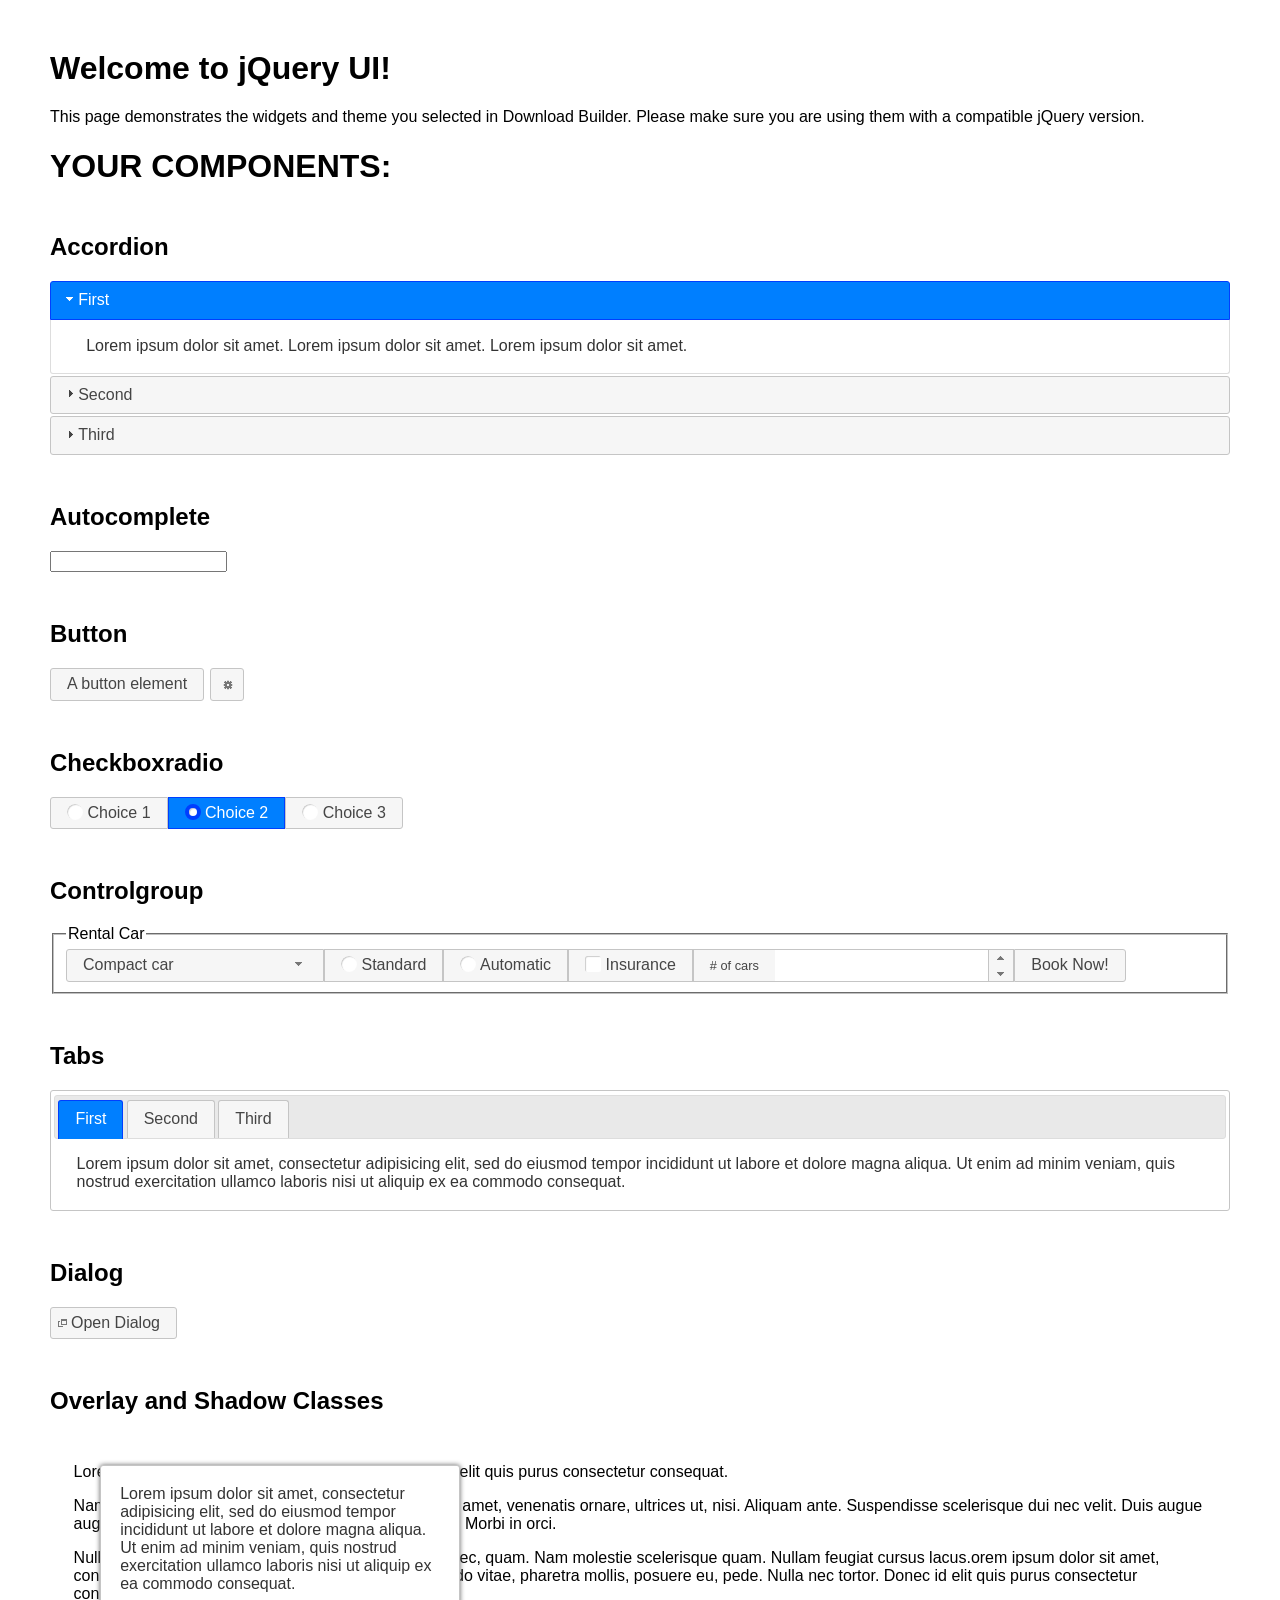
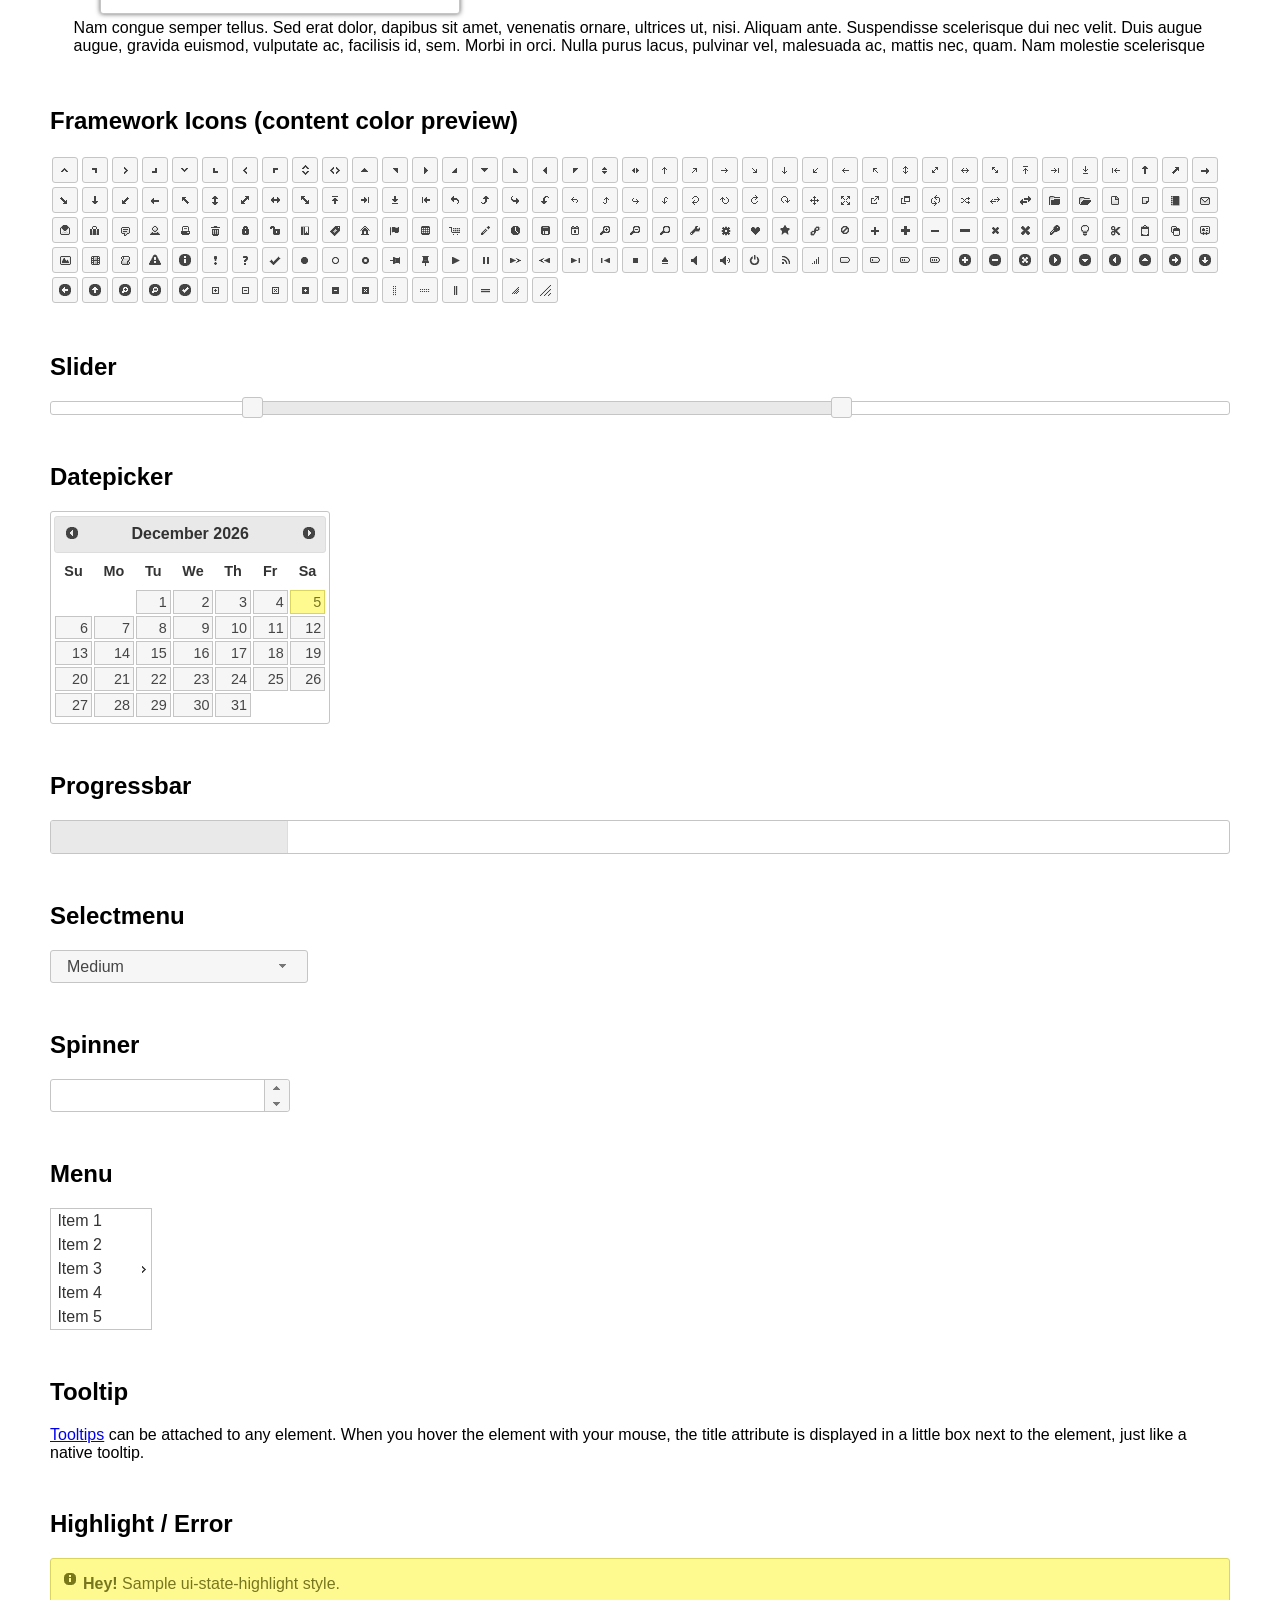
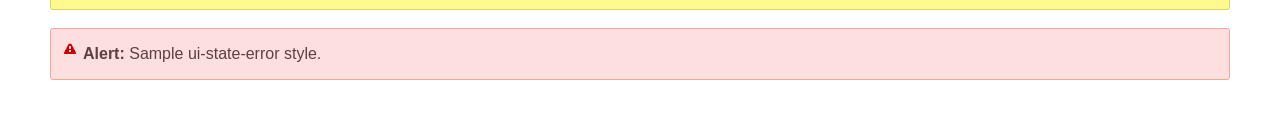
<file: src/lib/jquery-ui-1.12.1/index.html>
<!doctype html>
<html lang="us">
<head>
	<meta charset="utf-8">
	<title>jQuery UI Example Page</title>
	<link href="jquery-ui.css" rel="stylesheet">
	<style>
	body{
		font-family: "Trebuchet MS", sans-serif;
		margin: 50px;
	}
	.demoHeaders {
		margin-top: 2em;
	}
	#dialog-link {
		padding: .4em 1em .4em 20px;
		text-decoration: none;
		position: relative;
	}
	#dialog-link span.ui-icon {
		margin: 0 5px 0 0;
		position: absolute;
		left: .2em;
		top: 50%;
		margin-top: -8px;
	}
	#icons {
		margin: 0;
		padding: 0;
	}
	#icons li {
		margin: 2px;
		position: relative;
		padding: 4px 0;
		cursor: pointer;
		float: left;
		list-style: none;
	}
	#icons span.ui-icon {
		float: left;
		margin: 0 4px;
	}
	.fakewindowcontain .ui-widget-overlay {
		position: absolute;
	}
	select {
		width: 200px;
	}
	</style>
</head>
<body>

<h1>Welcome to jQuery UI!</h1>

<div class="ui-widget">
	<p>This page demonstrates the widgets and theme you selected in Download Builder. Please make sure you are using them with a compatible jQuery version.</p>
</div>

<h1>YOUR COMPONENTS:</h1>


<!-- Accordion -->
<h2 class="demoHeaders">Accordion</h2>
<div id="accordion">
	<h3>First</h3>
	<div>Lorem ipsum dolor sit amet. Lorem ipsum dolor sit amet. Lorem ipsum dolor sit amet.</div>
	<h3>Second</h3>
	<div>Phasellus mattis tincidunt nibh.</div>
	<h3>Third</h3>
	<div>Nam dui erat, auctor a, dignissim quis.</div>
</div>



<!-- Autocomplete -->
<h2 class="demoHeaders">Autocomplete</h2>
<div>
	<input id="autocomplete" title="type &quot;a&quot;">
</div>



<!-- Button -->
<h2 class="demoHeaders">Button</h2>
<button id="button">A button element</button>
<button id="button-icon">An icon-only button</button>



<!-- Checkboxradio -->
<h2 class="demoHeaders">Checkboxradio</h2>
<form style="margin-top: 1em;">
	<div id="radioset">
		<input type="radio" id="radio1" name="radio"><label for="radio1">Choice 1</label>
		<input type="radio" id="radio2" name="radio" checked="checked"><label for="radio2">Choice 2</label>
		<input type="radio" id="radio3" name="radio"><label for="radio3">Choice 3</label>
	</div>
</form>



<!-- Controlgroup -->
<h2 class="demoHeaders">Controlgroup</h2>
<fieldset>
	<legend>Rental Car</legend>
	<div id="controlgroup">
		<select id="car-type">
			<option>Compact car</option>
			<option>Midsize car</option>
			<option>Full size car</option>
			<option>SUV</option>
			<option>Luxury</option>
			<option>Truck</option>
			<option>Van</option>
		</select>
		<label for="transmission-standard">Standard</label>
		<input type="radio" name="transmission" id="transmission-standard">
		<label for="transmission-automatic">Automatic</label>
		<input type="radio" name="transmission" id="transmission-automatic">
		<label for="insurance">Insurance</label>
		<input type="checkbox" name="insurance" id="insurance">
		<label for="horizontal-spinner" class="ui-controlgroup-label"># of cars</label>
		<input id="horizontal-spinner" class="ui-spinner-input">
		<button>Book Now!</button>
	</div>
</fieldset>



<!-- Tabs -->
<h2 class="demoHeaders">Tabs</h2>
<div id="tabs">
	<ul>
		<li><a href="#tabs-1">First</a></li>
		<li><a href="#tabs-2">Second</a></li>
		<li><a href="#tabs-3">Third</a></li>
	</ul>
	<div id="tabs-1">Lorem ipsum dolor sit amet, consectetur adipisicing elit, sed do eiusmod tempor incididunt ut labore et dolore magna aliqua. Ut enim ad minim veniam, quis nostrud exercitation ullamco laboris nisi ut aliquip ex ea commodo consequat.</div>
	<div id="tabs-2">Phasellus mattis tincidunt nibh. Cras orci urna, blandit id, pretium vel, aliquet ornare, felis. Maecenas scelerisque sem non nisl. Fusce sed lorem in enim dictum bibendum.</div>
	<div id="tabs-3">Nam dui erat, auctor a, dignissim quis, sollicitudin eu, felis. Pellentesque nisi urna, interdum eget, sagittis et, consequat vestibulum, lacus. Mauris porttitor ullamcorper augue.</div>
</div>



<h2 class="demoHeaders">Dialog</h2>
<p>
	<button id="dialog-link" class="ui-button ui-corner-all ui-widget">
		<span class="ui-icon ui-icon-newwin"></span>Open Dialog
	</button>
</p>

<h2 class="demoHeaders">Overlay and Shadow Classes</h2>
<div style="position: relative; width: 96%; height: 200px; padding:1% 2%; overflow:hidden;" class="fakewindowcontain">
	<p>Lorem ipsum dolor sit amet,  Nulla nec tortor. Donec id elit quis purus consectetur consequat. </p><p>Nam congue semper tellus. Sed erat dolor, dapibus sit amet, venenatis ornare, ultrices ut, nisi. Aliquam ante. Suspendisse scelerisque dui nec velit. Duis augue augue, gravida euismod, vulputate ac, facilisis id, sem. Morbi in orci. </p><p>Nulla purus lacus, pulvinar vel, malesuada ac, mattis nec, quam. Nam molestie scelerisque quam. Nullam feugiat cursus lacus.orem ipsum dolor sit amet, consectetur adipiscing elit. Donec libero risus, commodo vitae, pharetra mollis, posuere eu, pede. Nulla nec tortor. Donec id elit quis purus consectetur consequat. </p><p>Nam congue semper tellus. Sed erat dolor, dapibus sit amet, venenatis ornare, ultrices ut, nisi. Aliquam ante. Suspendisse scelerisque dui nec velit. Duis augue augue, gravida euismod, vulputate ac, facilisis id, sem. Morbi in orci. Nulla purus lacus, pulvinar vel, malesuada ac, mattis nec, quam. Nam molestie scelerisque quam. </p><p>Nullam feugiat cursus lacus.orem ipsum dolor sit amet, consectetur adipiscing elit. Donec libero risus, commodo vitae, pharetra mollis, posuere eu, pede. Nulla nec tortor. Donec id elit quis purus consectetur consequat. Nam congue semper tellus. Sed erat dolor, dapibus sit amet, venenatis ornare, ultrices ut, nisi. Aliquam ante. </p><p>Suspendisse scelerisque dui nec velit. Duis augue augue, gravida euismod, vulputate ac, facilisis id, sem. Morbi in orci. Nulla purus lacus, pulvinar vel, malesuada ac, mattis nec, quam. Nam molestie scelerisque quam. Nullam feugiat cursus lacus.orem ipsum dolor sit amet, consectetur adipiscing elit. Donec libero risus, commodo vitae, pharetra mollis, posuere eu, pede. Nulla nec tortor. Donec id elit quis purus consectetur consequat. Nam congue semper tellus. Sed erat dolor, dapibus sit amet, venenatis ornare, ultrices ut, nisi. </p>

	<!-- ui-dialog -->
	<div class="ui-widget-overlay ui-front"></div>
	<div style="position: absolute; width: 320px; left: 50px; top: 30px; padding: 1.2em" class="ui-widget ui-front ui-widget-content ui-corner-all ui-widget-shadow">
		Lorem ipsum dolor sit amet, consectetur adipisicing elit, sed do eiusmod tempor incididunt ut labore et dolore magna aliqua. Ut enim ad minim veniam, quis nostrud exercitation ullamco laboris nisi ut aliquip ex ea commodo consequat.
	</div>

</div>

<!-- ui-dialog -->
<div id="dialog" title="Dialog Title">
	<p>Lorem ipsum dolor sit amet, consectetur adipisicing elit, sed do eiusmod tempor incididunt ut labore et dolore magna aliqua. Ut enim ad minim veniam, quis nostrud exercitation ullamco laboris nisi ut aliquip ex ea commodo consequat.</p>
</div>



<h2 class="demoHeaders">Framework Icons (content color preview)</h2>
<ul id="icons" class="ui-widget ui-helper-clearfix">
	<li class="ui-state-default ui-corner-all" title=".ui-icon-caret-1-n"><span class="ui-icon ui-icon-caret-1-n"></span></li>
	<li class="ui-state-default ui-corner-all" title=".ui-icon-caret-1-ne"><span class="ui-icon ui-icon-caret-1-ne"></span></li>
	<li class="ui-state-default ui-corner-all" title=".ui-icon-caret-1-e"><span class="ui-icon ui-icon-caret-1-e"></span></li>
	<li class="ui-state-default ui-corner-all" title=".ui-icon-caret-1-se"><span class="ui-icon ui-icon-caret-1-se"></span></li>
	<li class="ui-state-default ui-corner-all" title=".ui-icon-caret-1-s"><span class="ui-icon ui-icon-caret-1-s"></span></li>
	<li class="ui-state-default ui-corner-all" title=".ui-icon-caret-1-sw"><span class="ui-icon ui-icon-caret-1-sw"></span></li>
	<li class="ui-state-default ui-corner-all" title=".ui-icon-caret-1-w"><span class="ui-icon ui-icon-caret-1-w"></span></li>
	<li class="ui-state-default ui-corner-all" title=".ui-icon-caret-1-nw"><span class="ui-icon ui-icon-caret-1-nw"></span></li>
	<li class="ui-state-default ui-corner-all" title=".ui-icon-caret-2-n-s"><span class="ui-icon ui-icon-caret-2-n-s"></span></li>
	<li class="ui-state-default ui-corner-all" title=".ui-icon-caret-2-e-w"><span class="ui-icon ui-icon-caret-2-e-w"></span></li>
	<li class="ui-state-default ui-corner-all" title=".ui-icon-triangle-1-n"><span class="ui-icon ui-icon-triangle-1-n"></span></li>
	<li class="ui-state-default ui-corner-all" title=".ui-icon-triangle-1-ne"><span class="ui-icon ui-icon-triangle-1-ne"></span></li>
	<li class="ui-state-default ui-corner-all" title=".ui-icon-triangle-1-e"><span class="ui-icon ui-icon-triangle-1-e"></span></li>
	<li class="ui-state-default ui-corner-all" title=".ui-icon-triangle-1-se"><span class="ui-icon ui-icon-triangle-1-se"></span></li>
	<li class="ui-state-default ui-corner-all" title=".ui-icon-triangle-1-s"><span class="ui-icon ui-icon-triangle-1-s"></span></li>
	<li class="ui-state-default ui-corner-all" title=".ui-icon-triangle-1-sw"><span class="ui-icon ui-icon-triangle-1-sw"></span></li>
	<li class="ui-state-default ui-corner-all" title=".ui-icon-triangle-1-w"><span class="ui-icon ui-icon-triangle-1-w"></span></li>
	<li class="ui-state-default ui-corner-all" title=".ui-icon-triangle-1-nw"><span class="ui-icon ui-icon-triangle-1-nw"></span></li>
	<li class="ui-state-default ui-corner-all" title=".ui-icon-triangle-2-n-s"><span class="ui-icon ui-icon-triangle-2-n-s"></span></li>
	<li class="ui-state-default ui-corner-all" title=".ui-icon-triangle-2-e-w"><span class="ui-icon ui-icon-triangle-2-e-w"></span></li>
	<li class="ui-state-default ui-corner-all" title=".ui-icon-arrow-1-n"><span class="ui-icon ui-icon-arrow-1-n"></span></li>
	<li class="ui-state-default ui-corner-all" title=".ui-icon-arrow-1-ne"><span class="ui-icon ui-icon-arrow-1-ne"></span></li>
	<li class="ui-state-default ui-corner-all" title=".ui-icon-arrow-1-e"><span class="ui-icon ui-icon-arrow-1-e"></span></li>
	<li class="ui-state-default ui-corner-all" title=".ui-icon-arrow-1-se"><span class="ui-icon ui-icon-arrow-1-se"></span></li>
	<li class="ui-state-default ui-corner-all" title=".ui-icon-arrow-1-s"><span class="ui-icon ui-icon-arrow-1-s"></span></li>
	<li class="ui-state-default ui-corner-all" title=".ui-icon-arrow-1-sw"><span class="ui-icon ui-icon-arrow-1-sw"></span></li>
	<li class="ui-state-default ui-corner-all" title=".ui-icon-arrow-1-w"><span class="ui-icon ui-icon-arrow-1-w"></span></li>
	<li class="ui-state-default ui-corner-all" title=".ui-icon-arrow-1-nw"><span class="ui-icon ui-icon-arrow-1-nw"></span></li>
	<li class="ui-state-default ui-corner-all" title=".ui-icon-arrow-2-n-s"><span class="ui-icon ui-icon-arrow-2-n-s"></span></li>
	<li class="ui-state-default ui-corner-all" title=".ui-icon-arrow-2-ne-sw"><span class="ui-icon ui-icon-arrow-2-ne-sw"></span></li>
	<li class="ui-state-default ui-corner-all" title=".ui-icon-arrow-2-e-w"><span class="ui-icon ui-icon-arrow-2-e-w"></span></li>
	<li class="ui-state-default ui-corner-all" title=".ui-icon-arrow-2-se-nw"><span class="ui-icon ui-icon-arrow-2-se-nw"></span></li>
	<li class="ui-state-default ui-corner-all" title=".ui-icon-arrowstop-1-n"><span class="ui-icon ui-icon-arrowstop-1-n"></span></li>
	<li class="ui-state-default ui-corner-all" title=".ui-icon-arrowstop-1-e"><span class="ui-icon ui-icon-arrowstop-1-e"></span></li>
	<li class="ui-state-default ui-corner-all" title=".ui-icon-arrowstop-1-s"><span class="ui-icon ui-icon-arrowstop-1-s"></span></li>
	<li class="ui-state-default ui-corner-all" title=".ui-icon-arrowstop-1-w"><span class="ui-icon ui-icon-arrowstop-1-w"></span></li>
	<li class="ui-state-default ui-corner-all" title=".ui-icon-arrowthick-1-n"><span class="ui-icon ui-icon-arrowthick-1-n"></span></li>
	<li class="ui-state-default ui-corner-all" title=".ui-icon-arrowthick-1-ne"><span class="ui-icon ui-icon-arrowthick-1-ne"></span></li>
	<li class="ui-state-default ui-corner-all" title=".ui-icon-arrowthick-1-e"><span class="ui-icon ui-icon-arrowthick-1-e"></span></li>
	<li class="ui-state-default ui-corner-all" title=".ui-icon-arrowthick-1-se"><span class="ui-icon ui-icon-arrowthick-1-se"></span></li>
	<li class="ui-state-default ui-corner-all" title=".ui-icon-arrowthick-1-s"><span class="ui-icon ui-icon-arrowthick-1-s"></span></li>
	<li class="ui-state-default ui-corner-all" title=".ui-icon-arrowthick-1-sw"><span class="ui-icon ui-icon-arrowthick-1-sw"></span></li>
	<li class="ui-state-default ui-corner-all" title=".ui-icon-arrowthick-1-w"><span class="ui-icon ui-icon-arrowthick-1-w"></span></li>
	<li class="ui-state-default ui-corner-all" title=".ui-icon-arrowthick-1-nw"><span class="ui-icon ui-icon-arrowthick-1-nw"></span></li>
	<li class="ui-state-default ui-corner-all" title=".ui-icon-arrowthick-2-n-s"><span class="ui-icon ui-icon-arrowthick-2-n-s"></span></li>
	<li class="ui-state-default ui-corner-all" title=".ui-icon-arrowthick-2-ne-sw"><span class="ui-icon ui-icon-arrowthick-2-ne-sw"></span></li>
	<li class="ui-state-default ui-corner-all" title=".ui-icon-arrowthick-2-e-w"><span class="ui-icon ui-icon-arrowthick-2-e-w"></span></li>
	<li class="ui-state-default ui-corner-all" title=".ui-icon-arrowthick-2-se-nw"><span class="ui-icon ui-icon-arrowthick-2-se-nw"></span></li>
	<li class="ui-state-default ui-corner-all" title=".ui-icon-arrowthickstop-1-n"><span class="ui-icon ui-icon-arrowthickstop-1-n"></span></li>
	<li class="ui-state-default ui-corner-all" title=".ui-icon-arrowthickstop-1-e"><span class="ui-icon ui-icon-arrowthickstop-1-e"></span></li>
	<li class="ui-state-default ui-corner-all" title=".ui-icon-arrowthickstop-1-s"><span class="ui-icon ui-icon-arrowthickstop-1-s"></span></li>
	<li class="ui-state-default ui-corner-all" title=".ui-icon-arrowthickstop-1-w"><span class="ui-icon ui-icon-arrowthickstop-1-w"></span></li>
	<li class="ui-state-default ui-corner-all" title=".ui-icon-arrowreturnthick-1-w"><span class="ui-icon ui-icon-arrowreturnthick-1-w"></span></li>
	<li class="ui-state-default ui-corner-all" title=".ui-icon-arrowreturnthick-1-n"><span class="ui-icon ui-icon-arrowreturnthick-1-n"></span></li>
	<li class="ui-state-default ui-corner-all" title=".ui-icon-arrowreturnthick-1-e"><span class="ui-icon ui-icon-arrowreturnthick-1-e"></span></li>
	<li class="ui-state-default ui-corner-all" title=".ui-icon-arrowreturnthick-1-s"><span class="ui-icon ui-icon-arrowreturnthick-1-s"></span></li>
	<li class="ui-state-default ui-corner-all" title=".ui-icon-arrowreturn-1-w"><span class="ui-icon ui-icon-arrowreturn-1-w"></span></li>
	<li class="ui-state-default ui-corner-all" title=".ui-icon-arrowreturn-1-n"><span class="ui-icon ui-icon-arrowreturn-1-n"></span></li>
	<li class="ui-state-default ui-corner-all" title=".ui-icon-arrowreturn-1-e"><span class="ui-icon ui-icon-arrowreturn-1-e"></span></li>
	<li class="ui-state-default ui-corner-all" title=".ui-icon-arrowreturn-1-s"><span class="ui-icon ui-icon-arrowreturn-1-s"></span></li>
	<li class="ui-state-default ui-corner-all" title=".ui-icon-arrowrefresh-1-w"><span class="ui-icon ui-icon-arrowrefresh-1-w"></span></li>
	<li class="ui-state-default ui-corner-all" title=".ui-icon-arrowrefresh-1-n"><span class="ui-icon ui-icon-arrowrefresh-1-n"></span></li>
	<li class="ui-state-default ui-corner-all" title=".ui-icon-arrowrefresh-1-e"><span class="ui-icon ui-icon-arrowrefresh-1-e"></span></li>
	<li class="ui-state-default ui-corner-all" title=".ui-icon-arrowrefresh-1-s"><span class="ui-icon ui-icon-arrowrefresh-1-s"></span></li>
	<li class="ui-state-default ui-corner-all" title=".ui-icon-arrow-4"><span class="ui-icon ui-icon-arrow-4"></span></li>
	<li class="ui-state-default ui-corner-all" title=".ui-icon-arrow-4-diag"><span class="ui-icon ui-icon-arrow-4-diag"></span></li>
	<li class="ui-state-default ui-corner-all" title=".ui-icon-extlink"><span class="ui-icon ui-icon-extlink"></span></li>
	<li class="ui-state-default ui-corner-all" title=".ui-icon-newwin"><span class="ui-icon ui-icon-newwin"></span></li>
	<li class="ui-state-default ui-corner-all" title=".ui-icon-refresh"><span class="ui-icon ui-icon-refresh"></span></li>
	<li class="ui-state-default ui-corner-all" title=".ui-icon-shuffle"><span class="ui-icon ui-icon-shuffle"></span></li>
	<li class="ui-state-default ui-corner-all" title=".ui-icon-transfer-e-w"><span class="ui-icon ui-icon-transfer-e-w"></span></li>
	<li class="ui-state-default ui-corner-all" title=".ui-icon-transferthick-e-w"><span class="ui-icon ui-icon-transferthick-e-w"></span></li>
	<li class="ui-state-default ui-corner-all" title=".ui-icon-folder-collapsed"><span class="ui-icon ui-icon-folder-collapsed"></span></li>
	<li class="ui-state-default ui-corner-all" title=".ui-icon-folder-open"><span class="ui-icon ui-icon-folder-open"></span></li>
	<li class="ui-state-default ui-corner-all" title=".ui-icon-document"><span class="ui-icon ui-icon-document"></span></li>
	<li class="ui-state-default ui-corner-all" title=".ui-icon-document-b"><span class="ui-icon ui-icon-document-b"></span></li>
	<li class="ui-state-default ui-corner-all" title=".ui-icon-note"><span class="ui-icon ui-icon-note"></span></li>
	<li class="ui-state-default ui-corner-all" title=".ui-icon-mail-closed"><span class="ui-icon ui-icon-mail-closed"></span></li>
	<li class="ui-state-default ui-corner-all" title=".ui-icon-mail-open"><span class="ui-icon ui-icon-mail-open"></span></li>
	<li class="ui-state-default ui-corner-all" title=".ui-icon-suitcase"><span class="ui-icon ui-icon-suitcase"></span></li>
	<li class="ui-state-default ui-corner-all" title=".ui-icon-comment"><span class="ui-icon ui-icon-comment"></span></li>
	<li class="ui-state-default ui-corner-all" title=".ui-icon-person"><span class="ui-icon ui-icon-person"></span></li>
	<li class="ui-state-default ui-corner-all" title=".ui-icon-print"><span class="ui-icon ui-icon-print"></span></li>
	<li class="ui-state-default ui-corner-all" title=".ui-icon-trash"><span class="ui-icon ui-icon-trash"></span></li>
	<li class="ui-state-default ui-corner-all" title=".ui-icon-locked"><span class="ui-icon ui-icon-locked"></span></li>
	<li class="ui-state-default ui-corner-all" title=".ui-icon-unlocked"><span class="ui-icon ui-icon-unlocked"></span></li>
	<li class="ui-state-default ui-corner-all" title=".ui-icon-bookmark"><span class="ui-icon ui-icon-bookmark"></span></li>
	<li class="ui-state-default ui-corner-all" title=".ui-icon-tag"><span class="ui-icon ui-icon-tag"></span></li>
	<li class="ui-state-default ui-corner-all" title=".ui-icon-home"><span class="ui-icon ui-icon-home"></span></li>
	<li class="ui-state-default ui-corner-all" title=".ui-icon-flag"><span class="ui-icon ui-icon-flag"></span></li>
	<li class="ui-state-default ui-corner-all" title=".ui-icon-calculator"><span class="ui-icon ui-icon-calculator"></span></li>
	<li class="ui-state-default ui-corner-all" title=".ui-icon-cart"><span class="ui-icon ui-icon-cart"></span></li>
	<li class="ui-state-default ui-corner-all" title=".ui-icon-pencil"><span class="ui-icon ui-icon-pencil"></span></li>
	<li class="ui-state-default ui-corner-all" title=".ui-icon-clock"><span class="ui-icon ui-icon-clock"></span></li>
	<li class="ui-state-default ui-corner-all" title=".ui-icon-disk"><span class="ui-icon ui-icon-disk"></span></li>
	<li class="ui-state-default ui-corner-all" title=".ui-icon-calendar"><span class="ui-icon ui-icon-calendar"></span></li>
	<li class="ui-state-default ui-corner-all" title=".ui-icon-zoomin"><span class="ui-icon ui-icon-zoomin"></span></li>
	<li class="ui-state-default ui-corner-all" title=".ui-icon-zoomout"><span class="ui-icon ui-icon-zoomout"></span></li>
	<li class="ui-state-default ui-corner-all" title=".ui-icon-search"><span class="ui-icon ui-icon-search"></span></li>
	<li class="ui-state-default ui-corner-all" title=".ui-icon-wrench"><span class="ui-icon ui-icon-wrench"></span></li>
	<li class="ui-state-default ui-corner-all" title=".ui-icon-gear"><span class="ui-icon ui-icon-gear"></span></li>
	<li class="ui-state-default ui-corner-all" title=".ui-icon-heart"><span class="ui-icon ui-icon-heart"></span></li>
	<li class="ui-state-default ui-corner-all" title=".ui-icon-star"><span class="ui-icon ui-icon-star"></span></li>
	<li class="ui-state-default ui-corner-all" title=".ui-icon-link"><span class="ui-icon ui-icon-link"></span></li>
	<li class="ui-state-default ui-corner-all" title=".ui-icon-cancel"><span class="ui-icon ui-icon-cancel"></span></li>
	<li class="ui-state-default ui-corner-all" title=".ui-icon-plus"><span class="ui-icon ui-icon-plus"></span></li>
	<li class="ui-state-default ui-corner-all" title=".ui-icon-plusthick"><span class="ui-icon ui-icon-plusthick"></span></li>
	<li class="ui-state-default ui-corner-all" title=".ui-icon-minus"><span class="ui-icon ui-icon-minus"></span></li>
	<li class="ui-state-default ui-corner-all" title=".ui-icon-minusthick"><span class="ui-icon ui-icon-minusthick"></span></li>
	<li class="ui-state-default ui-corner-all" title=".ui-icon-close"><span class="ui-icon ui-icon-close"></span></li>
	<li class="ui-state-default ui-corner-all" title=".ui-icon-closethick"><span class="ui-icon ui-icon-closethick"></span></li>
	<li class="ui-state-default ui-corner-all" title=".ui-icon-key"><span class="ui-icon ui-icon-key"></span></li>
	<li class="ui-state-default ui-corner-all" title=".ui-icon-lightbulb"><span class="ui-icon ui-icon-lightbulb"></span></li>
	<li class="ui-state-default ui-corner-all" title=".ui-icon-scissors"><span class="ui-icon ui-icon-scissors"></span></li>
	<li class="ui-state-default ui-corner-all" title=".ui-icon-clipboard"><span class="ui-icon ui-icon-clipboard"></span></li>
	<li class="ui-state-default ui-corner-all" title=".ui-icon-copy"><span class="ui-icon ui-icon-copy"></span></li>
	<li class="ui-state-default ui-corner-all" title=".ui-icon-contact"><span class="ui-icon ui-icon-contact"></span></li>
	<li class="ui-state-default ui-corner-all" title=".ui-icon-image"><span class="ui-icon ui-icon-image"></span></li>
	<li class="ui-state-default ui-corner-all" title=".ui-icon-video"><span class="ui-icon ui-icon-video"></span></li>
	<li class="ui-state-default ui-corner-all" title=".ui-icon-script"><span class="ui-icon ui-icon-script"></span></li>
	<li class="ui-state-default ui-corner-all" title=".ui-icon-alert"><span class="ui-icon ui-icon-alert"></span></li>
	<li class="ui-state-default ui-corner-all" title=".ui-icon-info"><span class="ui-icon ui-icon-info"></span></li>
	<li class="ui-state-default ui-corner-all" title=".ui-icon-notice"><span class="ui-icon ui-icon-notice"></span></li>
	<li class="ui-state-default ui-corner-all" title=".ui-icon-help"><span class="ui-icon ui-icon-help"></span></li>
	<li class="ui-state-default ui-corner-all" title=".ui-icon-check"><span class="ui-icon ui-icon-check"></span></li>
	<li class="ui-state-default ui-corner-all" title=".ui-icon-bullet"><span class="ui-icon ui-icon-bullet"></span></li>
	<li class="ui-state-default ui-corner-all" title=".ui-icon-radio-off"><span class="ui-icon ui-icon-radio-off"></span></li>
	<li class="ui-state-default ui-corner-all" title=".ui-icon-radio-on"><span class="ui-icon ui-icon-radio-on"></span></li>
	<li class="ui-state-default ui-corner-all" title=".ui-icon-pin-w"><span class="ui-icon ui-icon-pin-w"></span></li>
	<li class="ui-state-default ui-corner-all" title=".ui-icon-pin-s"><span class="ui-icon ui-icon-pin-s"></span></li>
	<li class="ui-state-default ui-corner-all" title=".ui-icon-play"><span class="ui-icon ui-icon-play"></span></li>
	<li class="ui-state-default ui-corner-all" title=".ui-icon-pause"><span class="ui-icon ui-icon-pause"></span></li>
	<li class="ui-state-default ui-corner-all" title=".ui-icon-seek-next"><span class="ui-icon ui-icon-seek-next"></span></li>
	<li class="ui-state-default ui-corner-all" title=".ui-icon-seek-prev"><span class="ui-icon ui-icon-seek-prev"></span></li>
	<li class="ui-state-default ui-corner-all" title=".ui-icon-seek-end"><span class="ui-icon ui-icon-seek-end"></span></li>
	<li class="ui-state-default ui-corner-all" title=".ui-icon-seek-first"><span class="ui-icon ui-icon-seek-first"></span></li>
	<li class="ui-state-default ui-corner-all" title=".ui-icon-stop"><span class="ui-icon ui-icon-stop"></span></li>
	<li class="ui-state-default ui-corner-all" title=".ui-icon-eject"><span class="ui-icon ui-icon-eject"></span></li>
	<li class="ui-state-default ui-corner-all" title=".ui-icon-volume-off"><span class="ui-icon ui-icon-volume-off"></span></li>
	<li class="ui-state-default ui-corner-all" title=".ui-icon-volume-on"><span class="ui-icon ui-icon-volume-on"></span></li>
	<li class="ui-state-default ui-corner-all" title=".ui-icon-power"><span class="ui-icon ui-icon-power"></span></li>
	<li class="ui-state-default ui-corner-all" title=".ui-icon-signal-diag"><span class="ui-icon ui-icon-signal-diag"></span></li>
	<li class="ui-state-default ui-corner-all" title=".ui-icon-signal"><span class="ui-icon ui-icon-signal"></span></li>
	<li class="ui-state-default ui-corner-all" title=".ui-icon-battery-0"><span class="ui-icon ui-icon-battery-0"></span></li>
	<li class="ui-state-default ui-corner-all" title=".ui-icon-battery-1"><span class="ui-icon ui-icon-battery-1"></span></li>
	<li class="ui-state-default ui-corner-all" title=".ui-icon-battery-2"><span class="ui-icon ui-icon-battery-2"></span></li>
	<li class="ui-state-default ui-corner-all" title=".ui-icon-battery-3"><span class="ui-icon ui-icon-battery-3"></span></li>
	<li class="ui-state-default ui-corner-all" title=".ui-icon-circle-plus"><span class="ui-icon ui-icon-circle-plus"></span></li>
	<li class="ui-state-default ui-corner-all" title=".ui-icon-circle-minus"><span class="ui-icon ui-icon-circle-minus"></span></li>
	<li class="ui-state-default ui-corner-all" title=".ui-icon-circle-close"><span class="ui-icon ui-icon-circle-close"></span></li>
	<li class="ui-state-default ui-corner-all" title=".ui-icon-circle-triangle-e"><span class="ui-icon ui-icon-circle-triangle-e"></span></li>
	<li class="ui-state-default ui-corner-all" title=".ui-icon-circle-triangle-s"><span class="ui-icon ui-icon-circle-triangle-s"></span></li>
	<li class="ui-state-default ui-corner-all" title=".ui-icon-circle-triangle-w"><span class="ui-icon ui-icon-circle-triangle-w"></span></li>
	<li class="ui-state-default ui-corner-all" title=".ui-icon-circle-triangle-n"><span class="ui-icon ui-icon-circle-triangle-n"></span></li>
	<li class="ui-state-default ui-corner-all" title=".ui-icon-circle-arrow-e"><span class="ui-icon ui-icon-circle-arrow-e"></span></li>
	<li class="ui-state-default ui-corner-all" title=".ui-icon-circle-arrow-s"><span class="ui-icon ui-icon-circle-arrow-s"></span></li>
	<li class="ui-state-default ui-corner-all" title=".ui-icon-circle-arrow-w"><span class="ui-icon ui-icon-circle-arrow-w"></span></li>
	<li class="ui-state-default ui-corner-all" title=".ui-icon-circle-arrow-n"><span class="ui-icon ui-icon-circle-arrow-n"></span></li>
	<li class="ui-state-default ui-corner-all" title=".ui-icon-circle-zoomin"><span class="ui-icon ui-icon-circle-zoomin"></span></li>
	<li class="ui-state-default ui-corner-all" title=".ui-icon-circle-zoomout"><span class="ui-icon ui-icon-circle-zoomout"></span></li>
	<li class="ui-state-default ui-corner-all" title=".ui-icon-circle-check"><span class="ui-icon ui-icon-circle-check"></span></li>
	<li class="ui-state-default ui-corner-all" title=".ui-icon-circlesmall-plus"><span class="ui-icon ui-icon-circlesmall-plus"></span></li>
	<li class="ui-state-default ui-corner-all" title=".ui-icon-circlesmall-minus"><span class="ui-icon ui-icon-circlesmall-minus"></span></li>
	<li class="ui-state-default ui-corner-all" title=".ui-icon-circlesmall-close"><span class="ui-icon ui-icon-circlesmall-close"></span></li>
	<li class="ui-state-default ui-corner-all" title=".ui-icon-squaresmall-plus"><span class="ui-icon ui-icon-squaresmall-plus"></span></li>
	<li class="ui-state-default ui-corner-all" title=".ui-icon-squaresmall-minus"><span class="ui-icon ui-icon-squaresmall-minus"></span></li>
	<li class="ui-state-default ui-corner-all" title=".ui-icon-squaresmall-close"><span class="ui-icon ui-icon-squaresmall-close"></span></li>
	<li class="ui-state-default ui-corner-all" title=".ui-icon-grip-dotted-vertical"><span class="ui-icon ui-icon-grip-dotted-vertical"></span></li>
	<li class="ui-state-default ui-corner-all" title=".ui-icon-grip-dotted-horizontal"><span class="ui-icon ui-icon-grip-dotted-horizontal"></span></li>
	<li class="ui-state-default ui-corner-all" title=".ui-icon-grip-solid-vertical"><span class="ui-icon ui-icon-grip-solid-vertical"></span></li>
	<li class="ui-state-default ui-corner-all" title=".ui-icon-grip-solid-horizontal"><span class="ui-icon ui-icon-grip-solid-horizontal"></span></li>
	<li class="ui-state-default ui-corner-all" title=".ui-icon-gripsmall-diagonal-se"><span class="ui-icon ui-icon-gripsmall-diagonal-se"></span></li>
	<li class="ui-state-default ui-corner-all" title=".ui-icon-grip-diagonal-se"><span class="ui-icon ui-icon-grip-diagonal-se"></span></li>
</ul>


<!-- Slider -->
<h2 class="demoHeaders">Slider</h2>
<div id="slider"></div>



<!-- Datepicker -->
<h2 class="demoHeaders">Datepicker</h2>
<div id="datepicker"></div>



<!-- Progressbar -->
<h2 class="demoHeaders">Progressbar</h2>
<div id="progressbar"></div>



<!-- Progressbar -->
<h2 class="demoHeaders">Selectmenu</h2>
<select id="selectmenu">
	<option>Slower</option>
	<option>Slow</option>
	<option selected="selected">Medium</option>
	<option>Fast</option>
	<option>Faster</option>
</select>



<!-- Spinner -->
<h2 class="demoHeaders">Spinner</h2>
<input id="spinner">



<!-- Menu -->
<h2 class="demoHeaders">Menu</h2>
<ul style="width:100px;" id="menu">
	<li><div>Item 1</div></li>
	<li><div>Item 2</div></li>
	<li><div>Item 3</div>
		<ul>
			<li><div>Item 3-1</div></li>
			<li><div>Item 3-2</div></li>
			<li><div>Item 3-3</div></li>
			<li><div>Item 3-4</div></li>
			<li><div>Item 3-5</div></li>
		</ul>
	</li>
	<li><div>Item 4</div></li>
	<li><div>Item 5</div></li>
</ul>



<!-- Tooltip -->
<h2 class="demoHeaders">Tooltip</h2>
<p id="tooltip">
	<a href="#" title="That&apos;s what this widget is">Tooltips</a> can be attached to any element. When you hover
the element with your mouse, the title attribute is displayed in a little box next to the element, just like a native tooltip.
</p>


<!-- Highlight / Error -->
<h2 class="demoHeaders">Highlight / Error</h2>
<div class="ui-widget">
	<div class="ui-state-highlight ui-corner-all" style="margin-top: 20px; padding: 0 .7em;">
		<p><span class="ui-icon ui-icon-info" style="float: left; margin-right: .3em;"></span>
		<strong>Hey!</strong> Sample ui-state-highlight style.</p>
	</div>
</div>
<br>
<div class="ui-widget">
	<div class="ui-state-error ui-corner-all" style="padding: 0 .7em;">
		<p><span class="ui-icon ui-icon-alert" style="float: left; margin-right: .3em;"></span>
		<strong>Alert:</strong> Sample ui-state-error style.</p>
	</div>
</div>

<script src="external/jquery/jquery.js"></script>
<script src="jquery-ui.js"></script>
<script>

$( "#accordion" ).accordion();



var availableTags = [
	"ActionScript",
	"AppleScript",
	"Asp",
	"BASIC",
	"C",
	"C++",
	"Clojure",
	"COBOL",
	"ColdFusion",
	"Erlang",
	"Fortran",
	"Groovy",
	"Haskell",
	"Java",
	"JavaScript",
	"Lisp",
	"Perl",
	"PHP",
	"Python",
	"Ruby",
	"Scala",
	"Scheme"
];
$( "#autocomplete" ).autocomplete({
	source: availableTags
});



$( "#button" ).button();
$( "#button-icon" ).button({
	icon: "ui-icon-gear",
	showLabel: false
});



$( "#radioset" ).buttonset();



$( "#controlgroup" ).controlgroup();



$( "#tabs" ).tabs();



$( "#dialog" ).dialog({
	autoOpen: false,
	width: 400,
	buttons: [
		{
			text: "Ok",
			click: function() {
				$( this ).dialog( "close" );
			}
		},
		{
			text: "Cancel",
			click: function() {
				$( this ).dialog( "close" );
			}
		}
	]
});

// Link to open the dialog
$( "#dialog-link" ).click(function( event ) {
	$( "#dialog" ).dialog( "open" );
	event.preventDefault();
});



$( "#datepicker" ).datepicker({
	inline: true
});



$( "#slider" ).slider({
	range: true,
	values: [ 17, 67 ]
});



$( "#progressbar" ).progressbar({
	value: 20
});



$( "#spinner" ).spinner();



$( "#menu" ).menu();



$( "#tooltip" ).tooltip();



$( "#selectmenu" ).selectmenu();


// Hover states on the static widgets
$( "#dialog-link, #icons li" ).hover(
	function() {
		$( this ).addClass( "ui-state-hover" );
	},
	function() {
		$( this ).removeClass( "ui-state-hover" );
	}
);
</script>
</body>
</html>
</file>
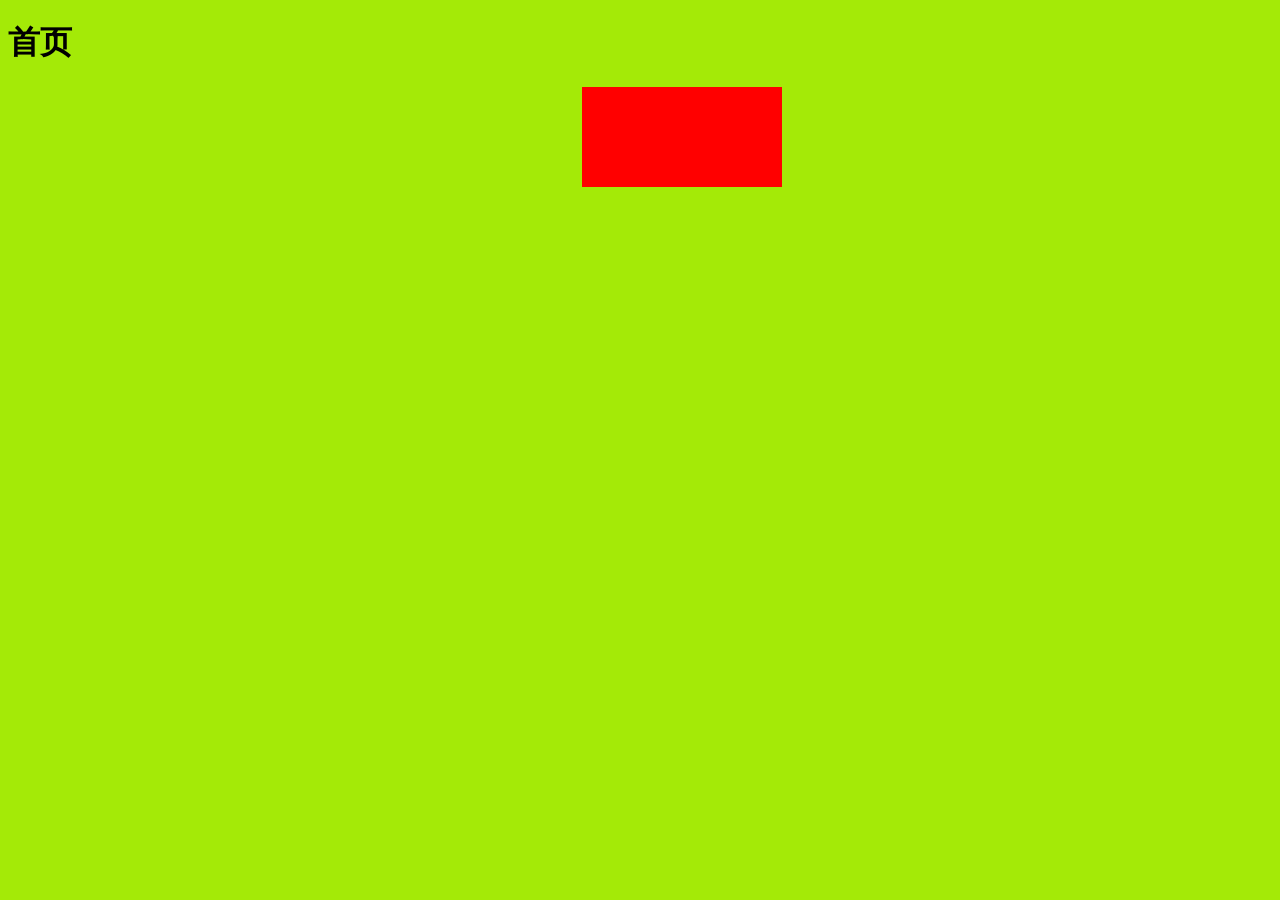
<file: src/index_requirejs.html>
<!DOCTYPE html>
<html lang="en">
<head>
	<meta charset="UTF-8">
	<title>首页</title>
	<style>
		.box{width:200px;height:100px;background-color: #f00;position:absolute;}
	</style>
	<!-- <script src="lib/jquery-3.1.1.js"></script>
	<script src="lib/jquery-xCarousel/jquery.xcarousel.js"></script>
	<script src="js/common.js"></script>
	<script src="js/home.js"></script> -->

	<!-- 
		利用requirejs这个工具，在js中加载js文件 
		data-main:入口模块
			当前require.js加载完成后，自动自行data-main中的文件
		baseUrl:
			data-main文件所在的路径（js/）
			requirejs中所有的模块都是基于这个路径加载
	-->
	<script src="lib/require.js" data-main="js/home"></script>

</head>
<body>
	<h1>首页</h1>
	<div class="box"></div>
</body>
</html>
</file>
